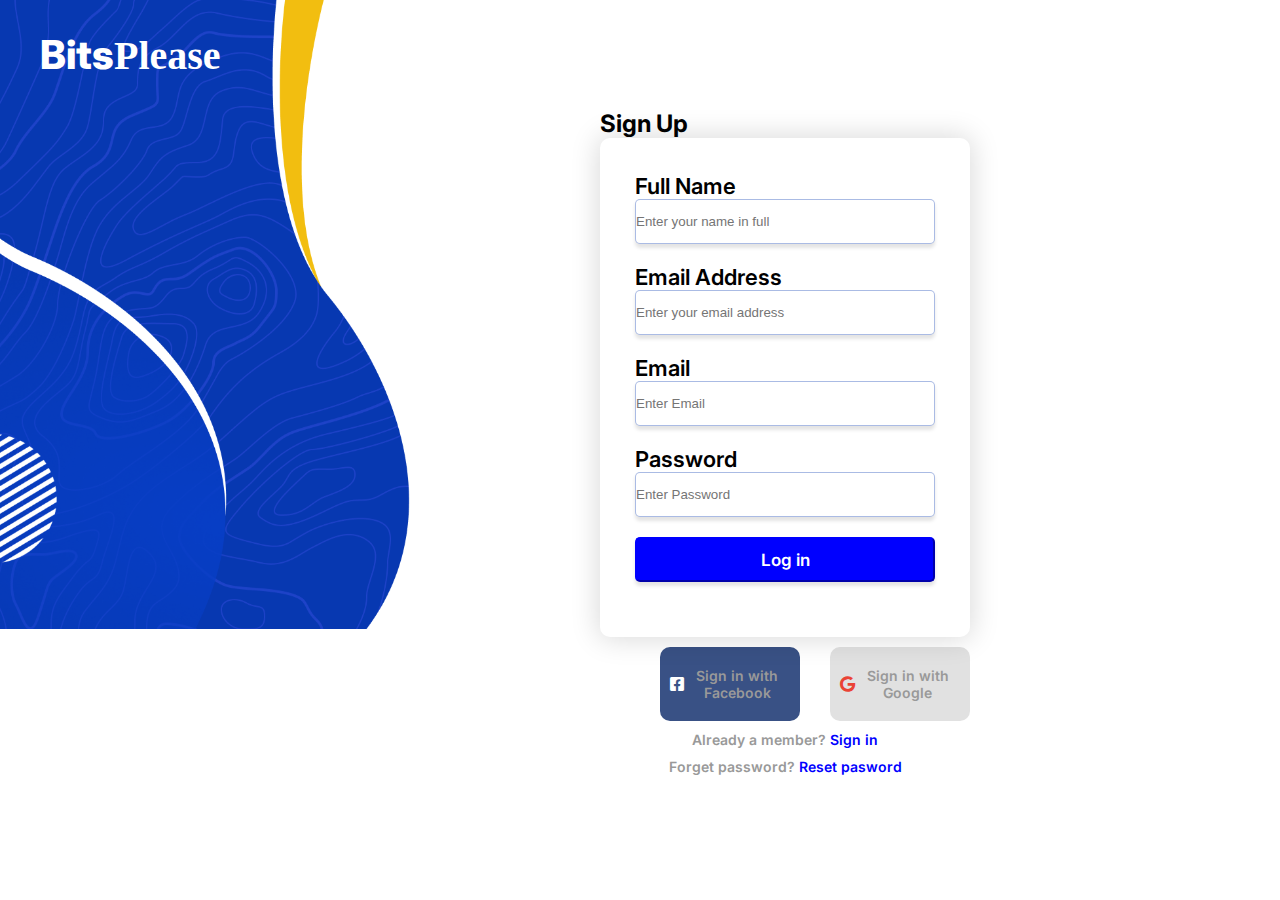
<file: index.html>
<!DOCTYPE html>
<html lang="en">
<head>
    <meta charset="UTF-8">
    <meta http-equiv="X-UA-Compatible" content="IE=edge">
    <meta name="viewport" content="width=device-width, initial-scale=1.0">
    <link href="https://fonts.googleapis.com/css2?family=Inter:wght@600;800&display=swap" rel="stylesheet">
    <link rel="stylesheet" href="https://cdnjs.cloudflare.com/ajax/libs/font-awesome/6.0.0/css/all.min.css">
    <link rel="stylesheet" href="signup.css">
    <title>Document</title>
</head>
<body>
    <div class="container">
        <header>
            <h1><span>Bits</span>Please</h1>
        </header>
        <div>
            <div class="signup">
                <h2>Sign Up</h2>
                <form action="">
                    <div class="email-form">
                        <label class="text">Full Name</label>
                <input type="text" class="input-box" name="Full name" placeholder="Enter your name in full">
                <label class="text">Email Address</label>
                <input type="text" class="input-box" name="email" placeholder="Enter your email address">
                        <label class="Email">Email</label>
                        <input type="email"  class="input-box" placeholder="Enter Email">
                        <label class="Password">Password</label>
                        <input type="password" class="input-box" placeholder="Enter Password">
                        <button type="button" class="login-btn">Log in</button>
                    </div>
                </form>
            </div>
        </div>
       
        <div class="footer">
            <div class="footerB">
                <div class="facebook">
                    <span class="fa-brands fa-facebook-square" aria-hidden="true" style="color: white"; target="_blank"></span>
                    <p>Sign in with Facebook</p>
                </div>
                <div class="google">
                    <i class="fa-brands fa-google" aria-hidden="true" style="color:  #EA4335"; target="_blank"></i>
                    <p>Sign in with Google</p>
                </div>
            </div>
            <div class="footerP">
                <p>Already a member?<span> <a href="index2.html">Sign in</a> </span></p>
            <p>Forget password?<span> Reset pasword</span></p>
            </div>
        </div>
        </div>
    </div>
</body>
</html>
</file>
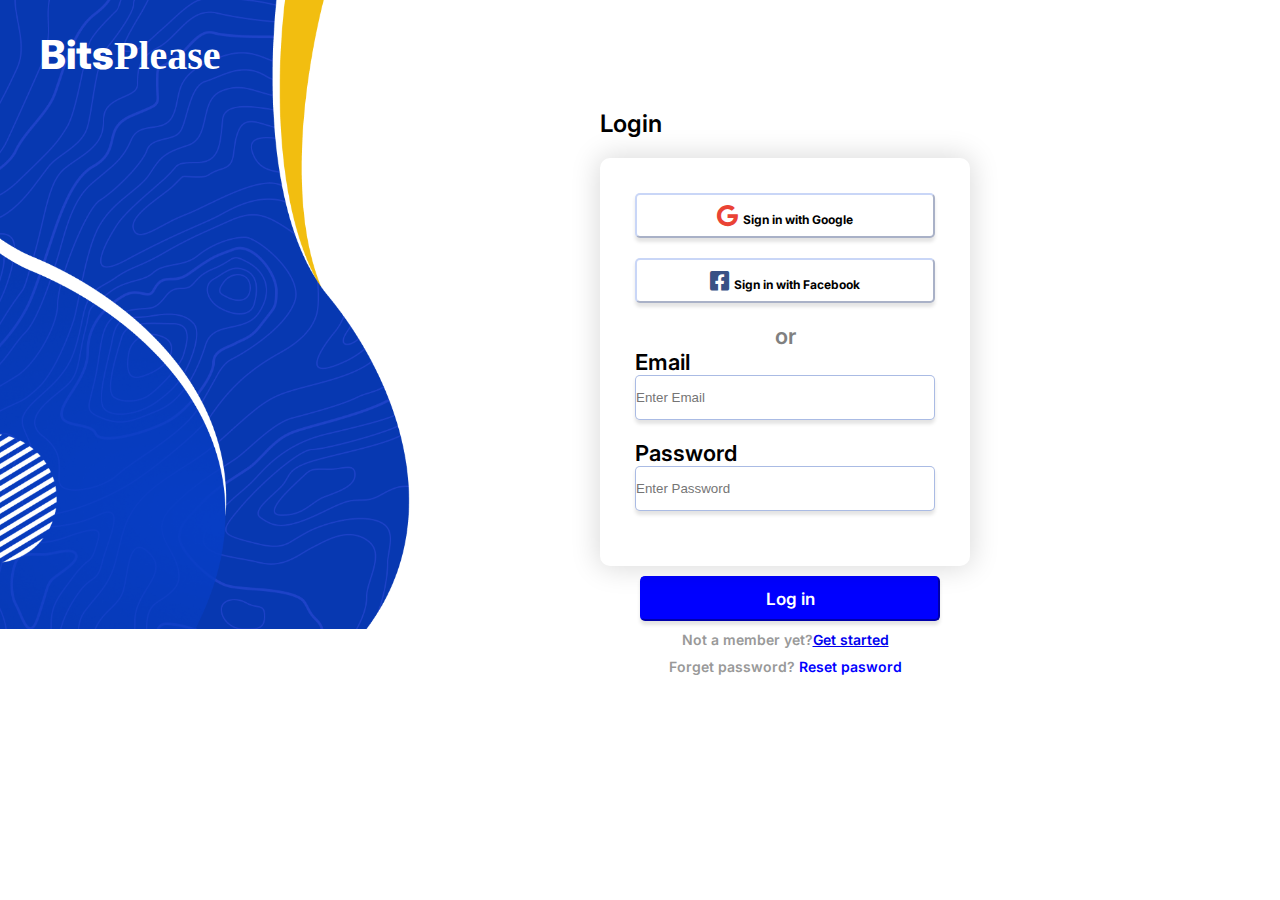
<file: index2.html>
<!DOCTYPE html>
<html lang="en">
<head>
    <meta charset="UTF-8">
    <meta http-equiv="X-UA-Compatible" content="IE=edge">
    <meta name="viewport" content="width=device-width, initial-scale=1.0">
    <link href="https://fonts.googleapis.com/css2?family=Inter:wght@600;800&display=swap" rel="stylesheet">
    <link rel="stylesheet" href="https://cdnjs.cloudflare.com/ajax/libs/font-awesome/6.0.0/css/all.min.css">
    <link rel="stylesheet" href="css.css">
    <title>Document</title>
</head>
<body>
    <div class="container">
        <header>
            <h1><span>Bits</span>Please</h1>
        </header>
        <div>
            <div class="login">
                <h2>Login</h2>
                <form action="">
                    <button class="google-btn">
                        <i class="fa-brands fa-google" aria-hidden="true" style="color:  #EA4335"; target="_blank"></i>
                        <a href="#">Sign in with Google</a>
                    </button>
                    <button class="facebook-btn">
                        <i class="fa-brands fa-facebook-square" aria-hidden="true" style="color: #395185"; target="_blank"></i>
                        <a href="#">Sign in with Facebook</a>
                    </button>
                    <p>or</p>
                    <div class="email-form">
                        <label class="Email">Email</label>
                        <input type="email"  class="input-box" placeholder="Enter Email">
                        <label class="Password">Password</label>
                        <input type="password" class="input-box" placeholder="Enter Password">
                    </div>
                </form>
            </div>
        </div>
       
        <div class="footer">
            <button type="button" class="login-btn">Log in</button>
            <p>Not a member yet?<span><a href="index.html">Get started</a></span></p>
            <p>Forget password?<span> Reset pasword</span></p>
            <!-- <div class="imgCircle">
                <img src="img/Ellipse 1.png" alt="" class="circle">
            </div> -->
        </div>
        </div>
    </div>
</body>
</html>
</file>
<file: signup.css>
* {
    margin: 0;
    padding: 0;
    box-sizing: border-box;
}

body {
    background-image: url("./img/Frame.png");
    background-repeat: no-repeat;
    background-size: 943px, auto;
    /* justify-content: space-around; */
}




header {
    font-size: 20px;
    margin: 30px 40px;
    font-weight: 400;
}

header h1 {
    color: white;
}

header span {
    font-family: 'Inter', sans-serif;
    font-weight: 800;
}

/* .title {
    top: 40%;
    left: 55%;
    position: absolute;
    box-sizing: border-box;
    transform: translate(-5%, -10%);
    color: #000;
} */

.signup   {
    /* border: 1px solid black; */
    width: 370px;
    height: auto;
    margin-left: 600px;
    justify-content: center;
    align-items: center;
    display: block;
    position: relative;
    font-family: 'Inter', sans-serif;
    font-weight: 600;
}

.lsignup h2 {
    margin-bottom: 20px;
    font-family: 'Inter', sans-serif;
    font-weight: 600;
}

form {
    /* max-width: 100%;
    width: 370px; */
    /* margin: auto; */
    padding: 35px;
    background-color: var(--colour-white);
    color: #000000;
    box-shadow: 0px 0px 27.5218px 1.89806px rgba(0, 0, 0, 0.15);
    border-radius: 10px;
    font-family: 'Inter', sans-serif;
    font-weight: 600;
    font-size: 22px;
}

form button {
    margin-right: 20px;
    margin-bottom: 20px;
    box-shadow: 0px 3.79612px 3.79612px rgba(0, 0, 0, 0.11);
    border-radius: 5px;
    width: 300px;
    height: 45px;
    background-color: white;
    border-color: rgba(160, 183, 241, 0.57);
    font-size: 22px;
    font-family: 'Inter', sans-serif;
    font-weight: 600;
}

form button a {
    text-decoration: none;
    color: var(--colour-blue);
    font-weight: bold;
    font-size: 12px;
}

form button a:hover {
    text-decoration: underline;
}

form input {
    margin-right: 20px;
    margin-bottom: 20px;
    box-shadow: 0px 3.79612px 3.79612px rgba(0, 0, 0, 0.11);
    border-radius: 5px;
    width: 300px;
    height: 45px;
    background-color: white;
    border: none;
    border: 1px solid rgba(7, 56, 177, 0.34);
}

form p {
    color: gray;
    text-align: center;
}

.footer {
    width: 370px;
    color: black;
    justify-content: center;
    align-items: center;
    text-align: center;
    display: block;
    margin-top: 10px;
    margin-left: 600px;
    font-family: 'Inter', sans-serif;
    font-weight: 600;
    /* border: 1px solid pink; */
}

form button {
    width: 300px;
    height: 45px;
    background-color: blue;
    border-radius: 5px;
    box-shadow: 0px 3.79612px 3.79612px rgba(0, 0, 0, 0.11);
    border-color: blue;
    color: white;
    font-family: 'Inter', sans-serif;
    font-weight: 600;
    font-size: 17px;
}

.footer p {
    color: #999;
    margin: 10px 0;
    text-align: center;
    font-size: 13px;
    font-weight: 600;
    font-size: 14px;
}

.footer p span {
    color: blue;
}

.footer p span a {
    color: blue;
    text-decoration: none;
}

.footerB {
    display: flex;
    align-items: center;
}

.facebook {
    display:flex;
    margin-left: 60px;
    margin-right: 10px;
    width: 164px;
    padding: 10px;
    background-color: rgba(57, 81, 133, 1);
    border-radius: 10px;
    align-items: center;
    justify-content: center;
}


.google {
    display: flex;
    background-color: rgba(225, 225, 225, 1);
    margin-left: 20px;
    width: 164px;
    justify-content: center;
    align-items: center;
    padding: 10px;
    border-radius: 10px;

}


.imgCircle {
    width: 20px;
    height: 20px;
    display: block;   
    /* align-items: center;
    justify-content: center; */
    margin-top: -650px;
    margin-left: 930px;
}

@media only screen and (max-width: 540px){

body {
        background-image: url(./img/mobile.png);
        background-size: 300px, auto;
        box-sizing: border-box;
    }

.signup {
    width: 270px;
    display: block;
    height: auto;
    color:#000;
    background-color: #fff;
    top: 110px;
    left: -590px;
}

.form {
    padding: 25px;

}

form button {
    width: 200px;
    height: 45px;
}

form input {
    width: 200px;
}

.footer {
    margin-left: 10px;
    width: 250px;
    margin-top: 130px;
}

.footer button {
    width: 200px;
    
}

 }


 @media only screen and (max-width: 414px){
    body {
        background-image: url(./img/mobile.png);
        background-size: 300px, auto;
        box-sizing: border-box;
    }

.signup {
    width: 270px;
    display: block;
    height: auto;
    color:#000;
    background-color: #fff;
    top: 110px;
    left: -590px;
}

.form {
    padding: 25px;

}

form button {
    width: 200px;
    height: 45px;
}

form input {
    width: 200px;
}

.footer {
    margin-left: 10px;
    width: 250px;
    margin-top: 130px;
}

.footer button {
    width: 200px;
    
}
 }
</file>
<file: css.css>
* {
    margin: 0;
    padding: 0;
    box-sizing: border-box;
}

body {
    background-image: url("./img/Frame.png");
    background-repeat: no-repeat;
    background-size: 943px, auto;
    /* justify-content: space-around; */
}




header {
    font-size: 20px;
    margin: 30px 40px;
    font-weight: 400;
}

header h1 {
    color: white;
}

header span {
    font-family: 'Inter', sans-serif;
    font-weight: 800;
}

/* .title {
    top: 40%;
    left: 55%;
    position: absolute;
    box-sizing: border-box;
    transform: translate(-5%, -10%);
    color: #000;
} */

.login   {
    /* border: 1px solid black; */
    width: 370px;
    height: auto;
    margin-left: 600px;
    justify-content: center;
    align-items: center;
    display: block;
    position: relative;
    font-family: 'Inter', sans-serif;
    font-weight: 600;
}

.login h2 {
    margin-bottom: 20px;
    font-family: 'Inter', sans-serif;
    font-weight: 600;
}

form {
    /* max-width: 100%;
    width: 370px; */
    /* margin: auto; */
    padding: 35px;
    background-color: var(--colour-white);
    color: #000000;
    box-shadow: 0px 0px 27.5218px 1.89806px rgba(0, 0, 0, 0.15);
    border-radius: 10px;
    font-family: 'Inter', sans-serif;
    font-weight: 600;
    font-size: 22px;
}

form button {
    margin-right: 20px;
    margin-bottom: 20px;
    box-shadow: 0px 3.79612px 3.79612px rgba(0, 0, 0, 0.11);
    border-radius: 5px;
    width: 300px;
    height: 45px;
    background-color: white;
    border-color: rgba(160, 183, 241, 0.57);
    font-size: 22px;
    font-family: 'Inter', sans-serif;
    font-weight: 600;
}

form button a {
    text-decoration: none;
    color: var(--colour-blue);
    font-weight: bold;
    font-size: 12px;
}

form button a:hover {
    text-decoration: underline;
}

form input {
    margin-right: 20px;
    margin-bottom: 20px;
    box-shadow: 0px 3.79612px 3.79612px rgba(0, 0, 0, 0.11);
    border-radius: 5px;
    width: 300px;
    height: 45px;
    background-color: white;
    border: none;
    border: 1px solid rgba(7, 56, 177, 0.34);
}

form p {
    color: gray;
    text-align: center;
}

.footer {
    width: 370px;
    color: black;
    justify-content: center;
    align-items: center;
    text-align: center;
    display: block;
    margin-top: 10px;
    margin-left: 600px;
    font-family: 'Inter', sans-serif;
    font-weight: 600;
    /* border: 1px solid pink; */
}

.footer button {
    width: 300px;
    height: 45px;
    margin-left: 10px;
    background-color: blue;
    border-radius: 5px;
    box-shadow: 0px 3.79612px 3.79612px rgba(0, 0, 0, 0.11);
    border-color: blue;
    color: white;
    font-family: 'Inter', sans-serif;
    font-weight: 600;
    font-size: 17px;
}

.footer p {
    color: #999;
    margin: 10px 0;
    text-align: center;
    font-size: 13px;
    font-weight: 600;
    font-size: 14px;
}

.footer p span {
    color: blue;
}

.imgCircle {
    width: 20px;
    height: 20px;
    display: block;   
    /* align-items: center;
    justify-content: center; */
    margin-top: -650px;
    margin-left: 930px;
}

@media only screen and (max-width: 540px){

body {
        background-image: url(./img/mobile.png);
        background-size: 300px, auto;
        box-sizing: border-box;
    }

.login {
    width: 270px;
    display: block;
    height: auto;
    color:#000;
    background-color: #fff;
    top: 110px;
    left: -590px;
}

.form {
    padding: 25px;

}

form button {
    width: 200px;
    height: 45px;
}

form input {
    width: 200px;
}

.footer {
    margin-left: 10px;
    width: 250px;
    margin-top: 130px;
}

.footer button {
    width: 200px;
    
}

 }
 
 @media only screen and (max-width: 360px) {
     body {
         background-size: 362px;
     }
 
     .login-container {
         width: 70%;
         margin-left: 53px;
     }
 
     .login-form button {
         width: 188px;
     }
 
     header {
         font-size: 28px;
     }
 
     header h1 {
         margin-top: 145px;
         margin-left: 24px;
         font-size: 22px;
     }
 
     .second-part button {
         width: 212px;
     }
 
     .second-part {
         margin-left: -7px;
     }
 
     .form-group label {
         font-size: 13px;
     }
 
     .login-form input {
         font-size: 13px;
     }
 
     .login-form button a {
         margin-left: 1px;
     }
 }
</file>
